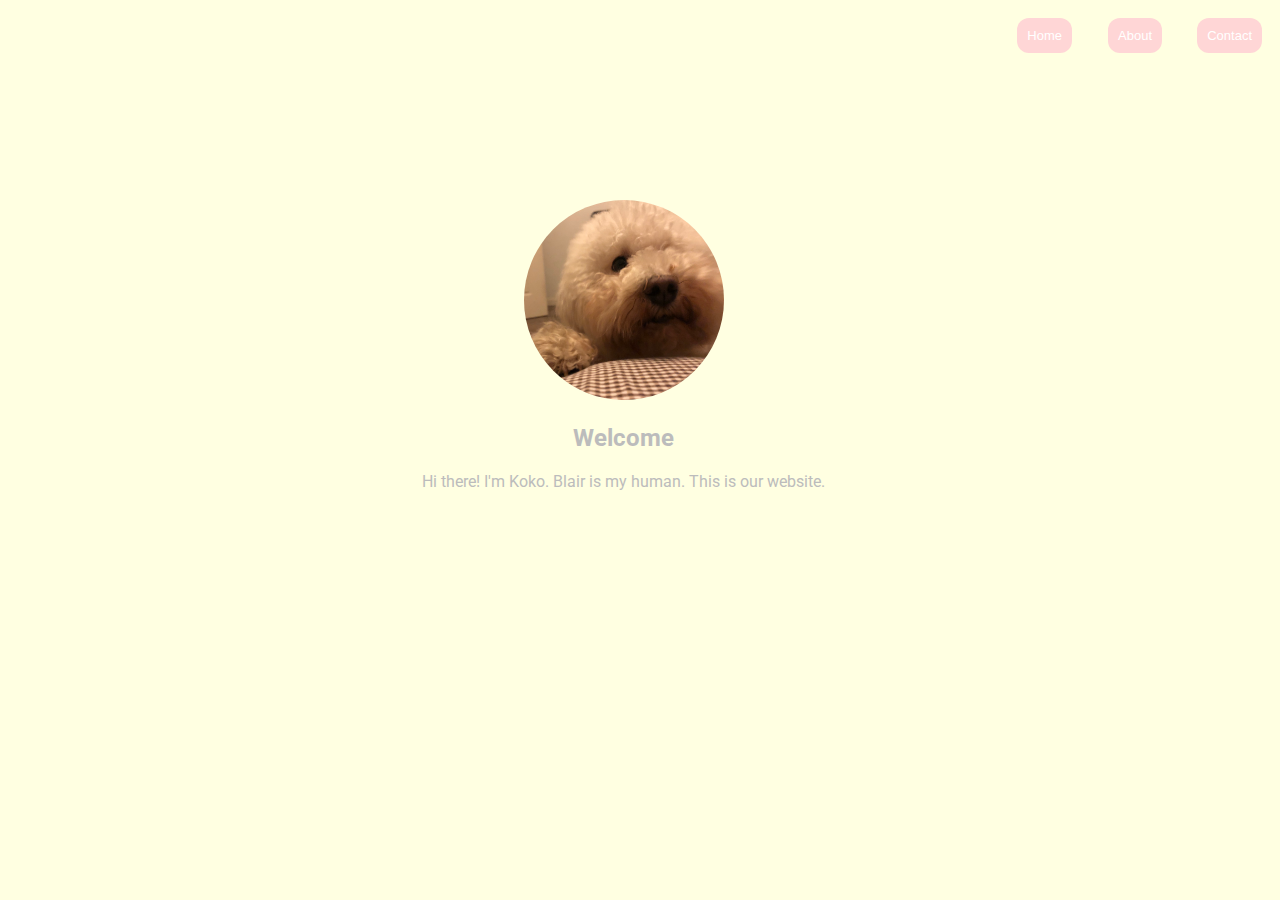
<file: index.html>
<!DOCTYPE html>
<html>
<head>
	<title>Home</title>
	<link rel="stylesheet" type="text/css" href="stylesheets/style.css">
	<link rel="stylesheet" type="text/css" href="stylesheets/home.css">
	<link href="https://fonts.googleapis.com/css?family=Roboto" rel="stylesheet">
</head>

<body>
	<div id="titlecontainer">
		<button class="buttons" id="button1" onclick="location.href='index.html'"><span>Home</span></button>
		<button class="buttons" id="button2" onclick="location.href='templates/about.html'"><span>About</span></button>
		<button class="buttons" id="button3" onclick="location.href='templates/contact.html'"><span>Contact</span></button>

	</div>

	<div id="wapper">
		<img src="images/img1.jpg">
		
		<h2>Welcome</h2>

		<p> Hi there! I'm Koko. Blair is my human. This is our website. </p>
	


	</div>
	
</body>
</file>
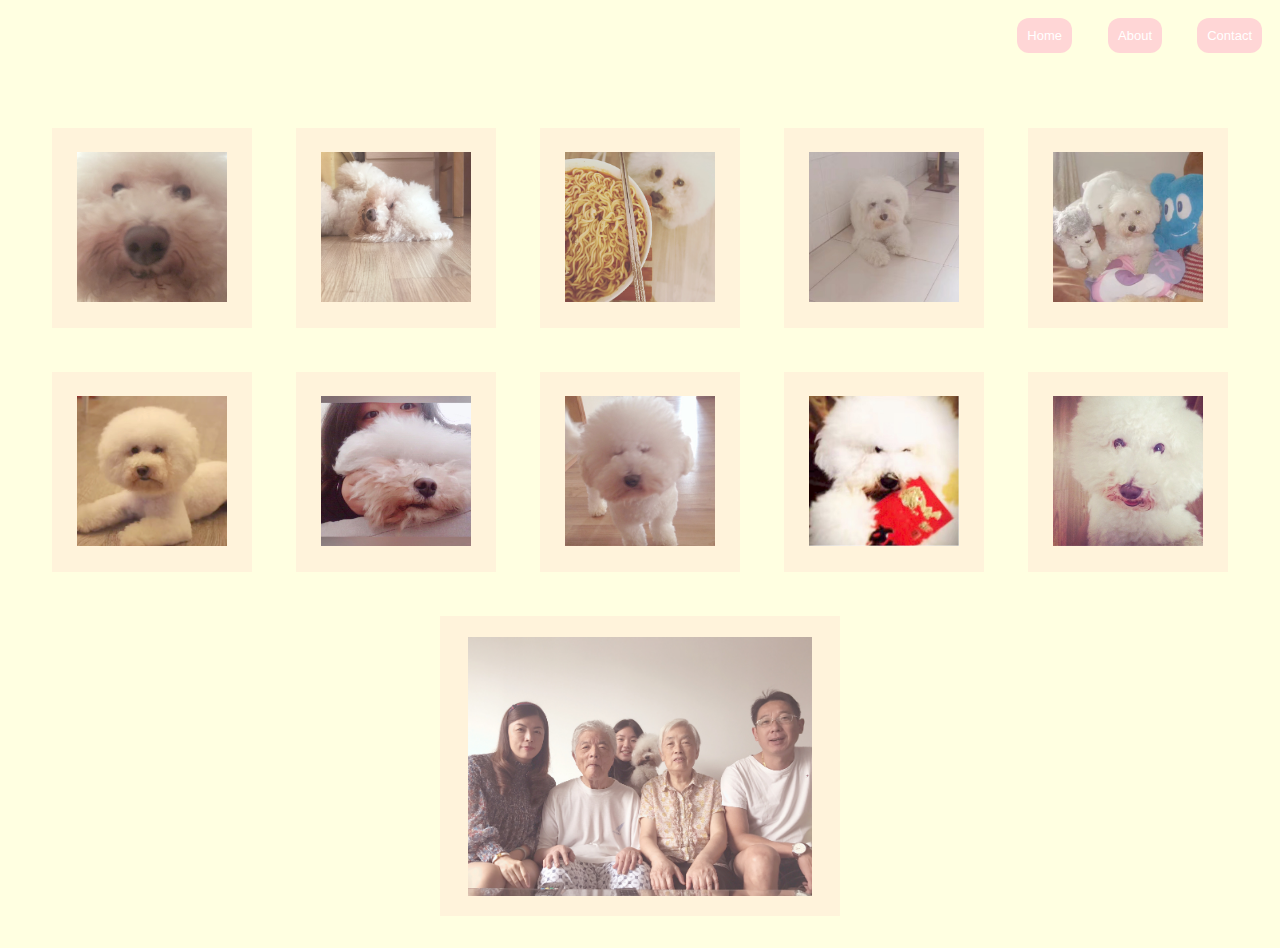
<file: templates/about.html>
<!-- This is the github version because it does not detect the changes of file names. idk why. -->
<!DOCTYPE html>
<html>
<head>
	<title>About</title>
	<link rel="stylesheet" type="text/css" href="../stylesheets/style.css">
	<link rel="stylesheet" type="text/css" href="../stylesheets/about.css">
	<link href="https://fonts.googleapis.com/css?family=Roboto" rel="stylesheet">
</head>

<body>
	<div id="titlecontainer">
		<button class="buttons" id="button1" onclick="location.href='../index.html'"><span>Home</span></button>
		<button class="buttons" id="button2" onclick="location.href='../templates/about.html'"><span>About</span></button>
		<button class="buttons" id="button3" onclick="location.href='../templates/contact.html'"><span>Contact</span></button>

	</div>

	<div id="imgcontainer">
	<div class="imgs">
		<img id="img1" src="../images/img2.JPG" alt="cute headshot of a dog">
			<p>Hi!!! I'm Koko, a Bichon Frisé :)</p>
	</div>
	<div class="imgs">
		<img src="../images/img3.JPG" alt="dog sleeping with belly upward">
		<p>This is just me sleeping.</P>
	</div>
	<div class="imgs">
		<img src="../images/img4.JPG" alt="dog wanting to eat noodles">
		<p>That smells so good! Can I please have some??</p>
	</div>
	<div class="imgs">
		<img src="../images/img5.JPG" alt="dog laying on the balcony">
		<p>This is first photo Blair took for me 9 years ago.</p>
	</div>
	<div class="imgs">
		<img src="../images/img6.JPG" alt="dog with a bunch of stuffed animals">
		<p> I like playing with her toys, they are fluffy, just like me.</p>
	</div>
	<div class="imgs">
		<img src="../images/img7.JPG" alt="dog with his new haircut and looks like a cotton candy">
		<p>Just got a new haircut! Loving it! </p>
	</div>
	<div class="imgs">
		<img src="../images/img8.jpg" alt="selfie of a girl and her dog">
		<p> Blair likes to take selfie with me when I sleep. </p>
	</div>
	<div class="imgs">
		<img src="../images/img9.jpg" alt="silly moment of dog closing his eyes">
		<p>My eyes are not small! Its just a bad wink. </p>
	</div>
	<div class="imgs">
		<img src="../images/img10.jpg" alt="dog holding a red enevlope">
		<p> I also got a red enevlope during Chinese new year! </p>
	</div>
	<div class="imgs">
		<img src="../images/img11.jpg" alt="dog staring at you for a treat">
		<p> Can I pleeeease have a treat??</p>
	</div>
	<div class="imgs" id="special">
		<img id="bigimg"src="../images/img12.jpg" alt="dog and his family">
		<p> This is my dearest family!!!</p>
	</div>

</div>

	

</body>
</file>
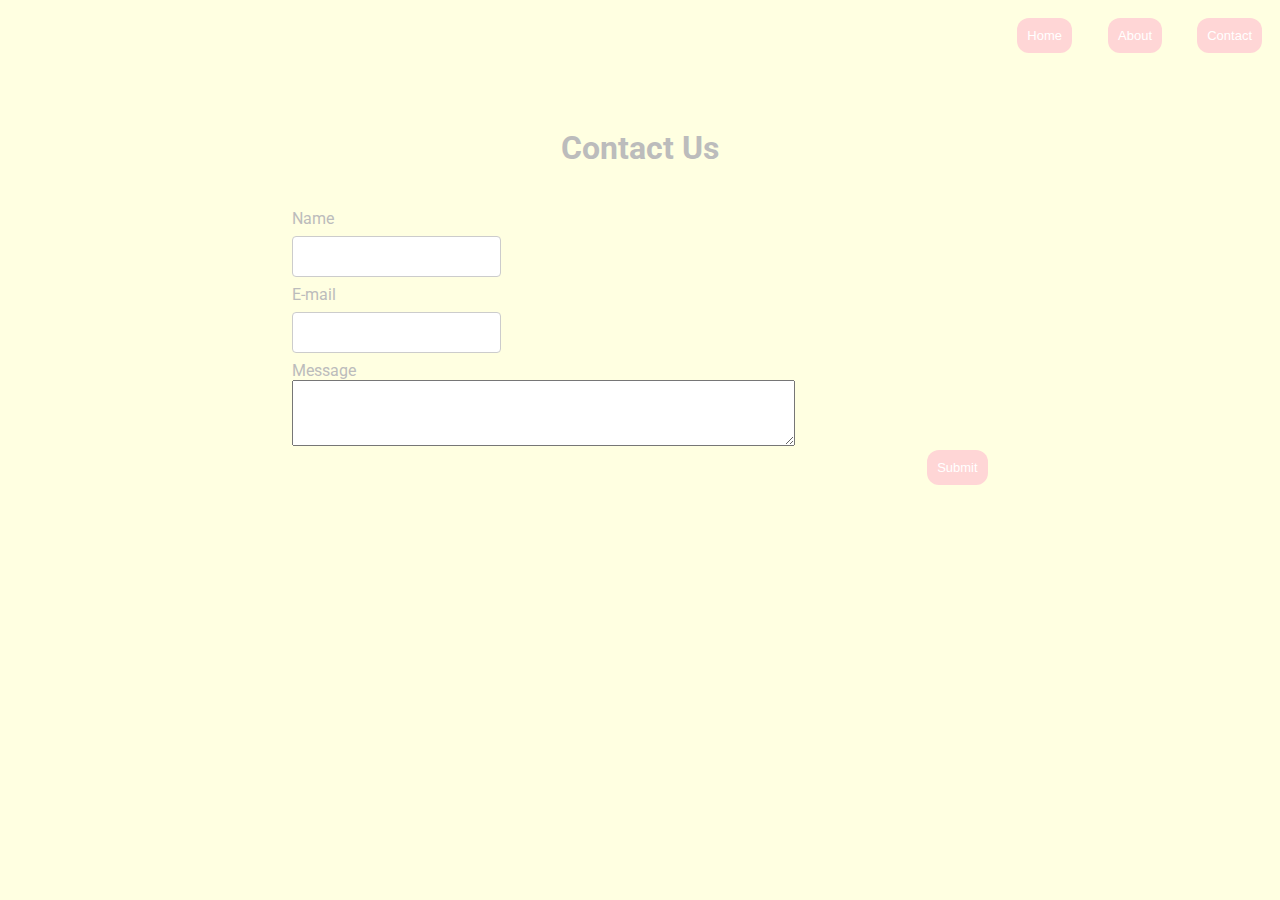
<file: templates/contact.html>
<!DOCTYPE html>
<html>
<head>
	<title>Contact Us</title>
	<link rel="stylesheet" type="text/css" href="../stylesheets/style.css">
	<link rel="stylesheet" type="text/css" href="../stylesheets/contact.css">
	<link href="https://fonts.googleapis.com/css?family=Roboto" rel="stylesheet">
</head>

<body>
	<div id="titlecontainer">
		<button class="buttons" id="button1" onclick="location.href='../index.html'"><span>Home</span></button>
		<button class="buttons" id="button2" onclick="location.href='../templates/about.html'"><span>About</span></button>
		<button class="buttons" id="button3" onclick="location.href='../templates/contact.html'"><span>Contact</span></button>

	</div>

	<h1> Contact Us </h1>
	<div id="myform">
	<form action="/JavaScript/form.js" method="post">
		Name
	</br>
		<input type="text" name="name">
	</br>
		E-mail
	</br>
		<input type="text" name="email">
	</br>
		Message
	</br>
		<textarea rows="4" cols="60"></textarea>
	</br>
		<input type="submit" value="Submit">
	</form>
	</div>






</body>
</file>
<file: stylesheets/style.css>
body{
	background-color: #FFFFE1;
	font-family: 'Roboto', sans-serif;
}

#titlecontainer{
	height:100px;
	width: 100%;
	position: relative;
	display: flex;
}
.buttons{
	background-color: #FFD6D6;
	border:none;
	color:white;
	padding:10px;
	text-align: center;
	display:inline-block;
	font-size:13px;
	border-radius: 12px;
	transition: all 0.5s;
  	cursor: pointer;

}
.buttons span {
  cursor: pointer;
  display: inline-block;
  position: relative;
  transition: 0.5s;
}

.buttons span:after {
  content: '\00bb';
  position: absolute;
  opacity: 0;
  top: 0;
  right: -20px;
  transition: 0.5s;
}

.buttons:hover span {
  padding-right: 25px;
}

.buttons:hover span:after {
  opacity: 1;
  right: 0;
}
.buttons:hover{
	background-color: #FFE4D5;
}

#button1{
	position: absolute;
	top: 10px;
	right:200px;
}
#button2{
	position: absolute;
	top:10px;
	right:110px;
}
#button3{
	position: absolute;
	top: 10px;
	right:10px;
</file>
<file: stylesheets/home.css>
@keyframes bouncein {
  0% {transform: scale(0.1);
    opacity: 0; }
  50% {transform: scale(1.2);
    opacity: 1;}
  100% {transform: scale(1);}
}
img{
	width:200px;
	height: 200px;
	border-radius: 50%;
	animation-duration:3s;
	animation-name:bouncein;
}

#wapper{
	text-align: center;
	color:#bcbcbc;
	position: absolute;
	top: 200px;
	left:33%;
	display: flexbox;

}
</file>
<file: stylesheets/about.css>
.imgs{
	width: 200px;
	height: 200px;
	position: relative;
	display: inline-block;
	background-color: #FFF3DB;
	margin: 20px;
	transition: .5s ease;
  	}

#imgcontainer{
	position: relative;
	text-align: center;

}

img{
	width:150px;
	margin: auto;
	text-align: center;
	position: relative;
	top: 12%;
	display: block;
}
p{
	position: absolute;
	top: 45%;
    left: 50%;
    transform: translate(-50%, -50%);
    color:white;
   opacity: 0;
   transition: .5s ease;
   z-index: 100;
}
.imgs:hover p{
	visibility: visible;
	opacity: 1;
	color:white;
}
.imgs:hover img{
	filter: brightness(80%) blur(4px);
	opacity: .75;
}
#special{
	width: 400px;
	height: 300px;
}
#bigimg{
	width:344.1px;
	height:258.8px;
	margin: auto;
	text-align: center;
	position: relative;
	top: 7%;
	display: block;
}
</file>
<file: stylesheets/contact.css>
h1{
	color: #bcbcbc;
	text-align: center;
}
input[type=text], select {
    width: 30%;
    padding: 12px 20px;
    margin: 8px 0;
    display: inline-block;
    border: 1px solid #ccc;
    border-radius: 4px;
    box-sizing: border-box;
}
#myform {
     padding: 20px;
     color:#bcbcbc;
     width: 55%;
     margin: 0px auto 0px;

}
input[type=submit] {
    background-color: #FFD6D6;
    color: white;
    padding: 10px;
    border: none;
    border-radius: 12px;
    float: right;
    font-size:13px;
}
input[type=submit]:hover {
    background-color: #FFE4D5;
}
</file>
